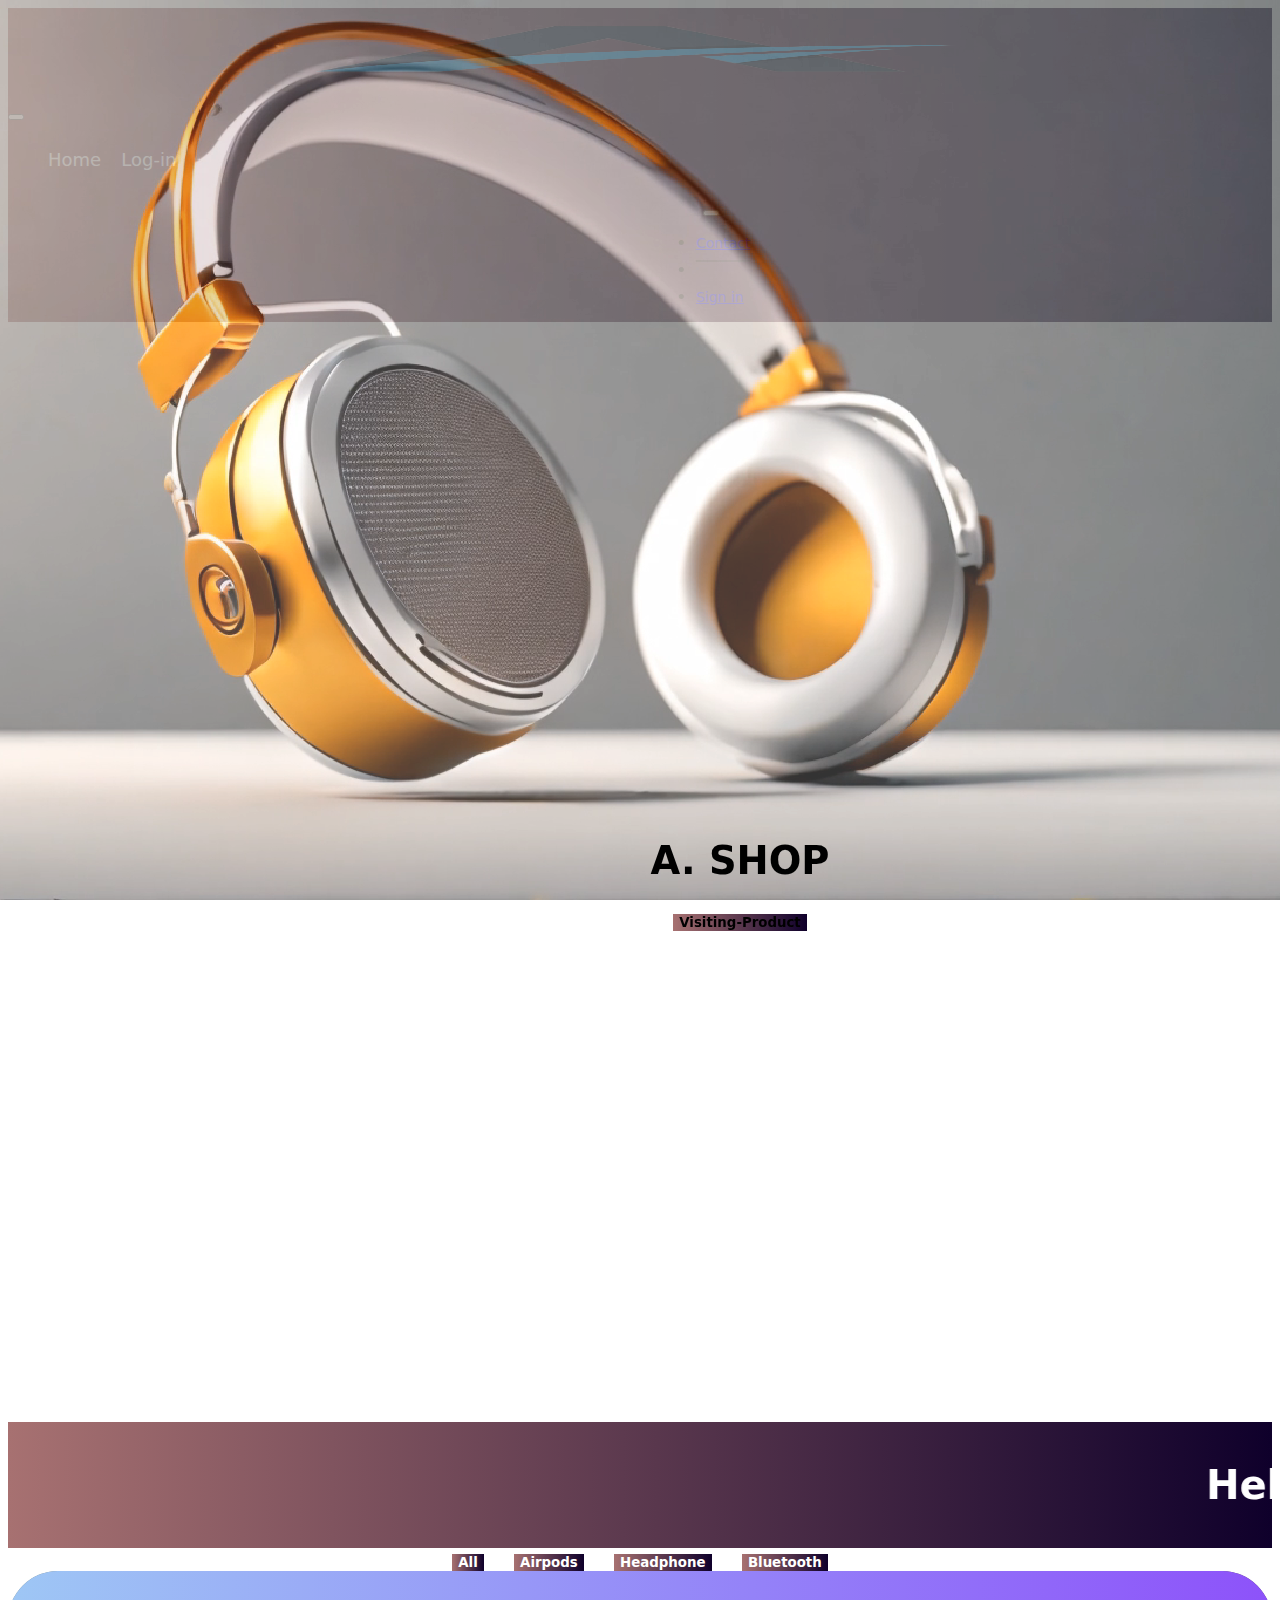
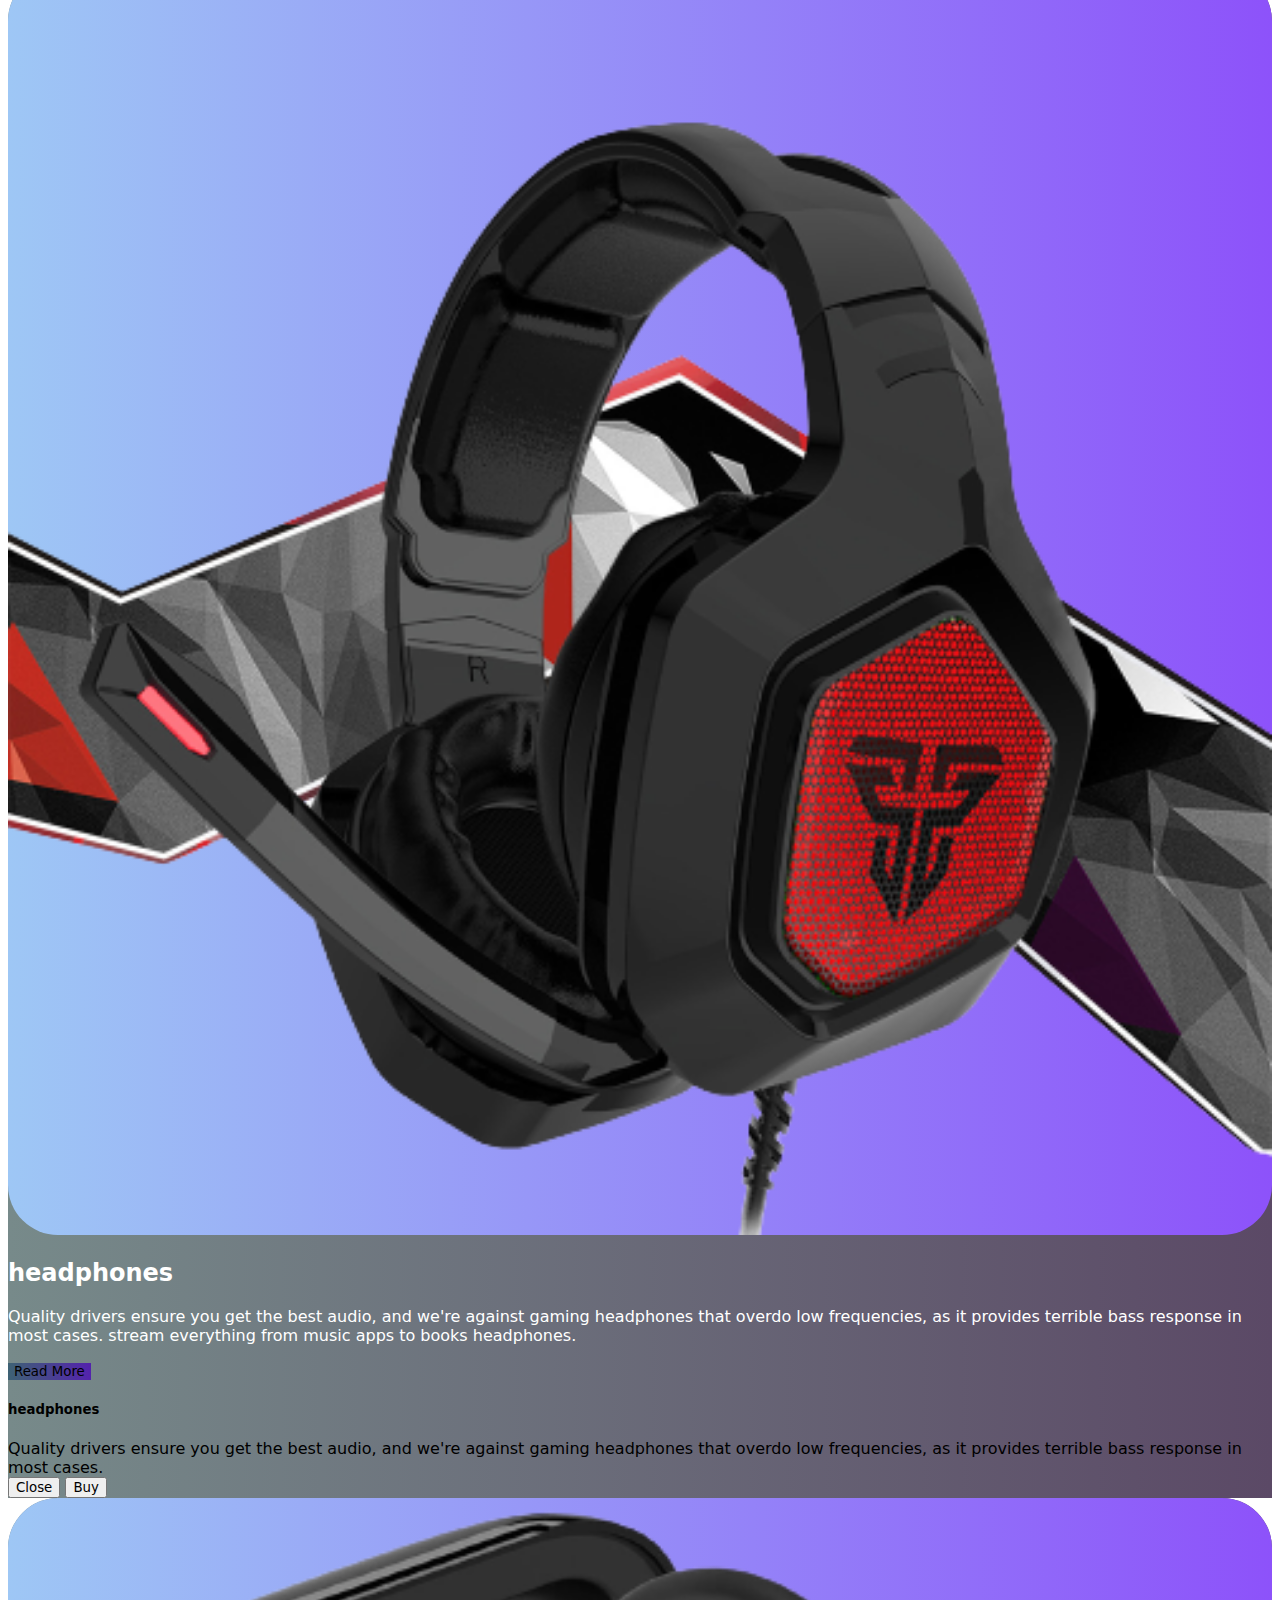
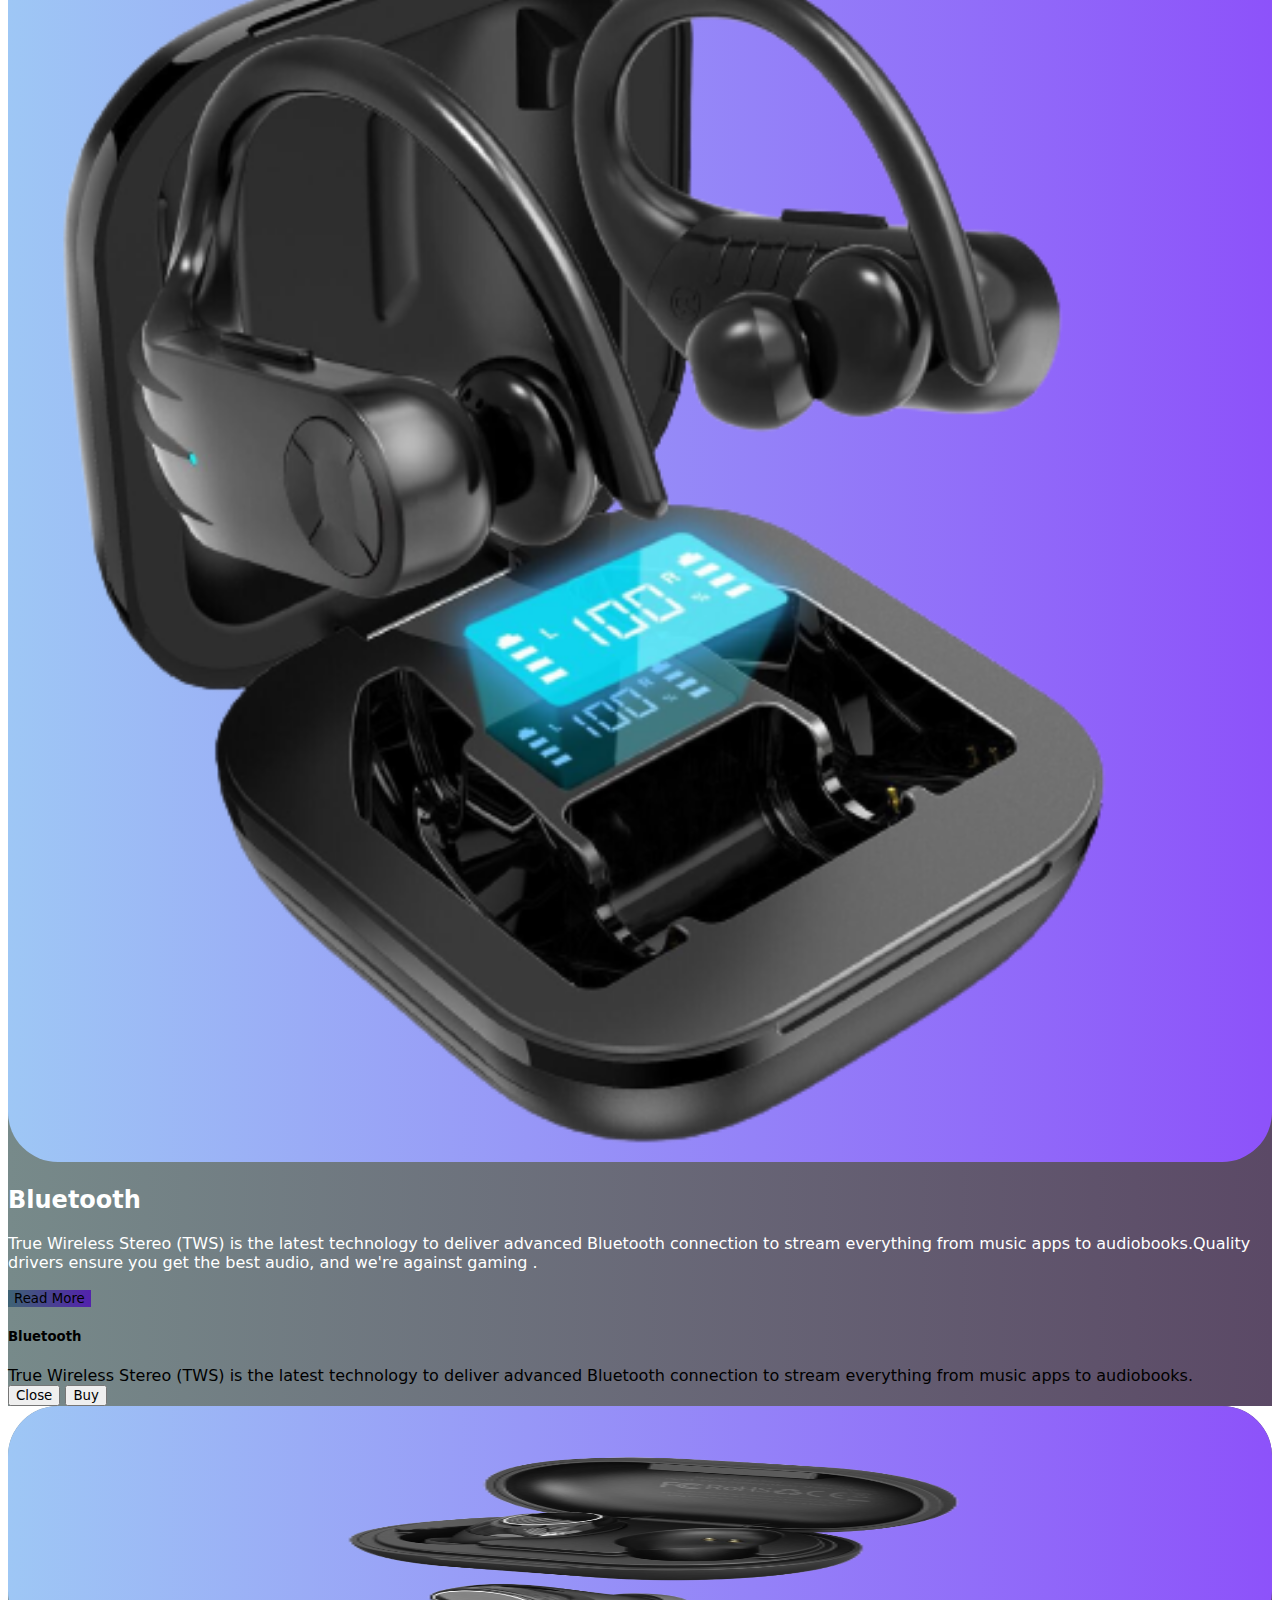
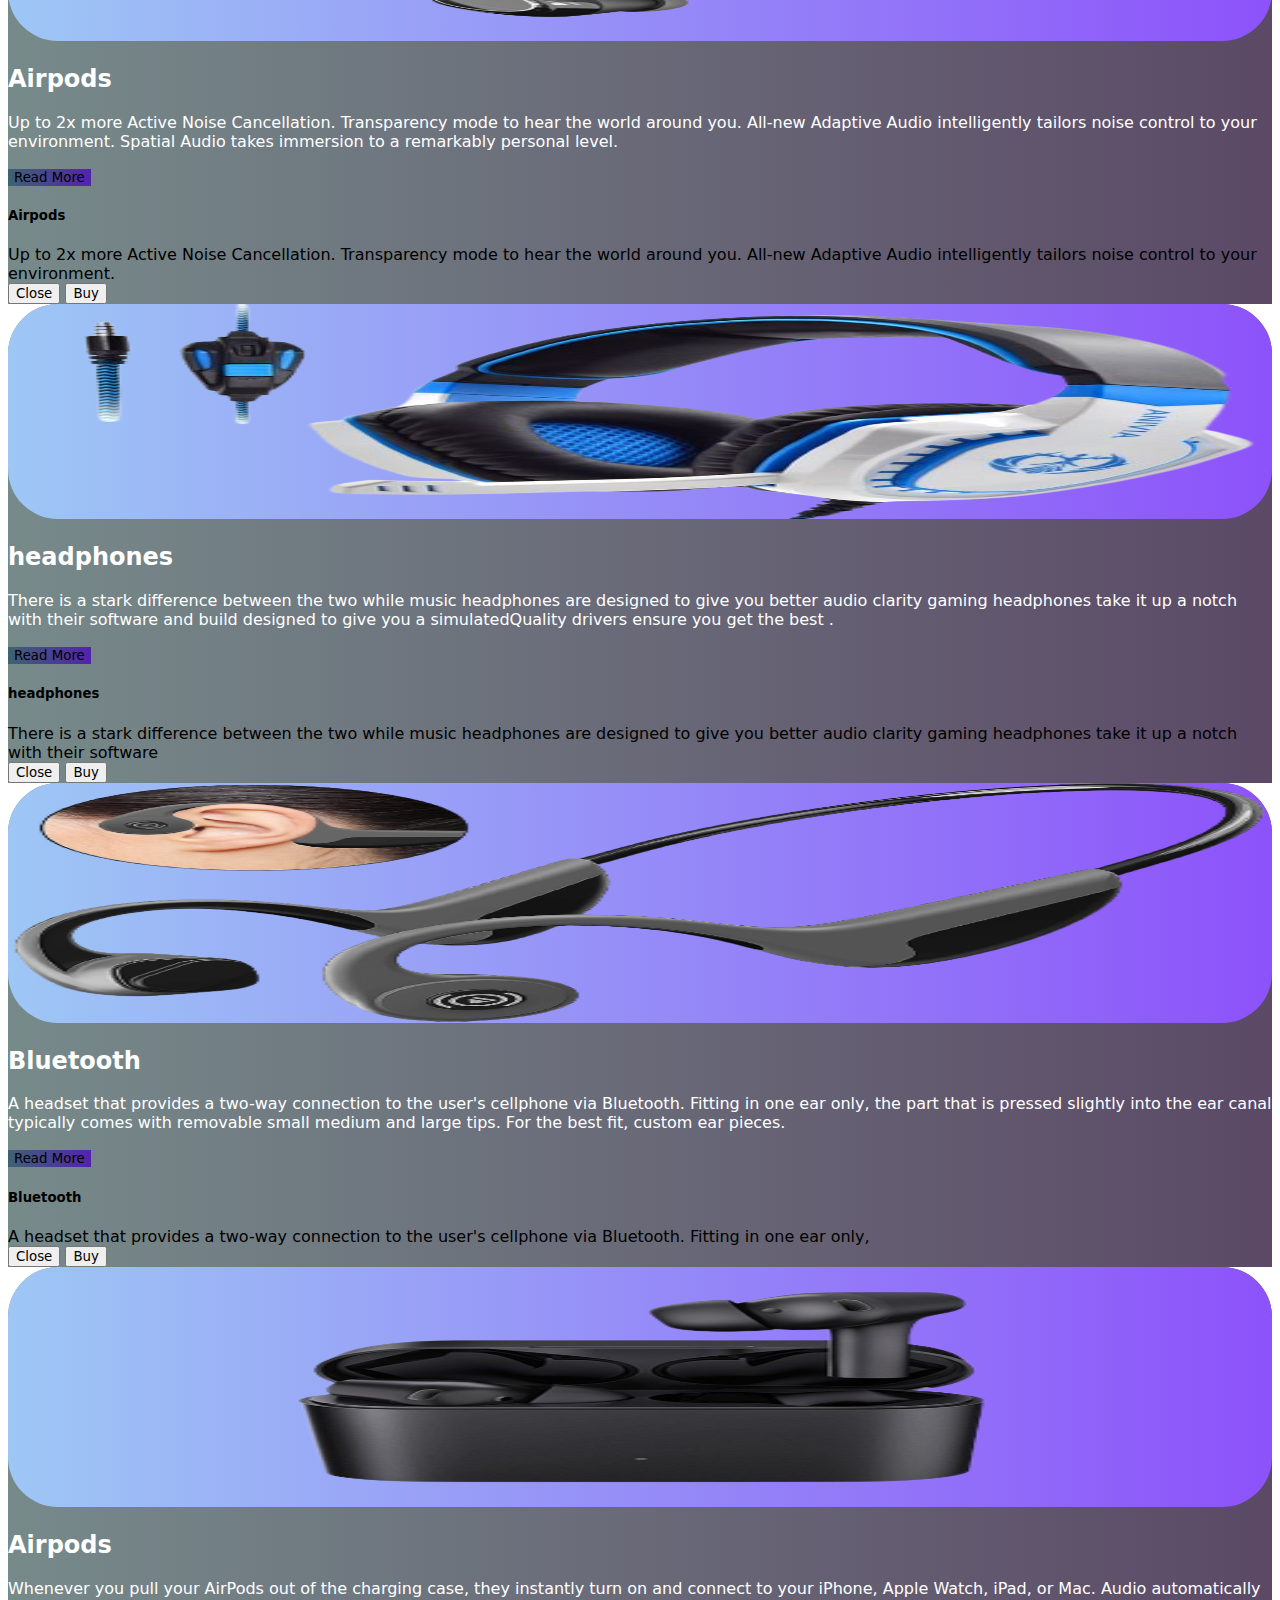
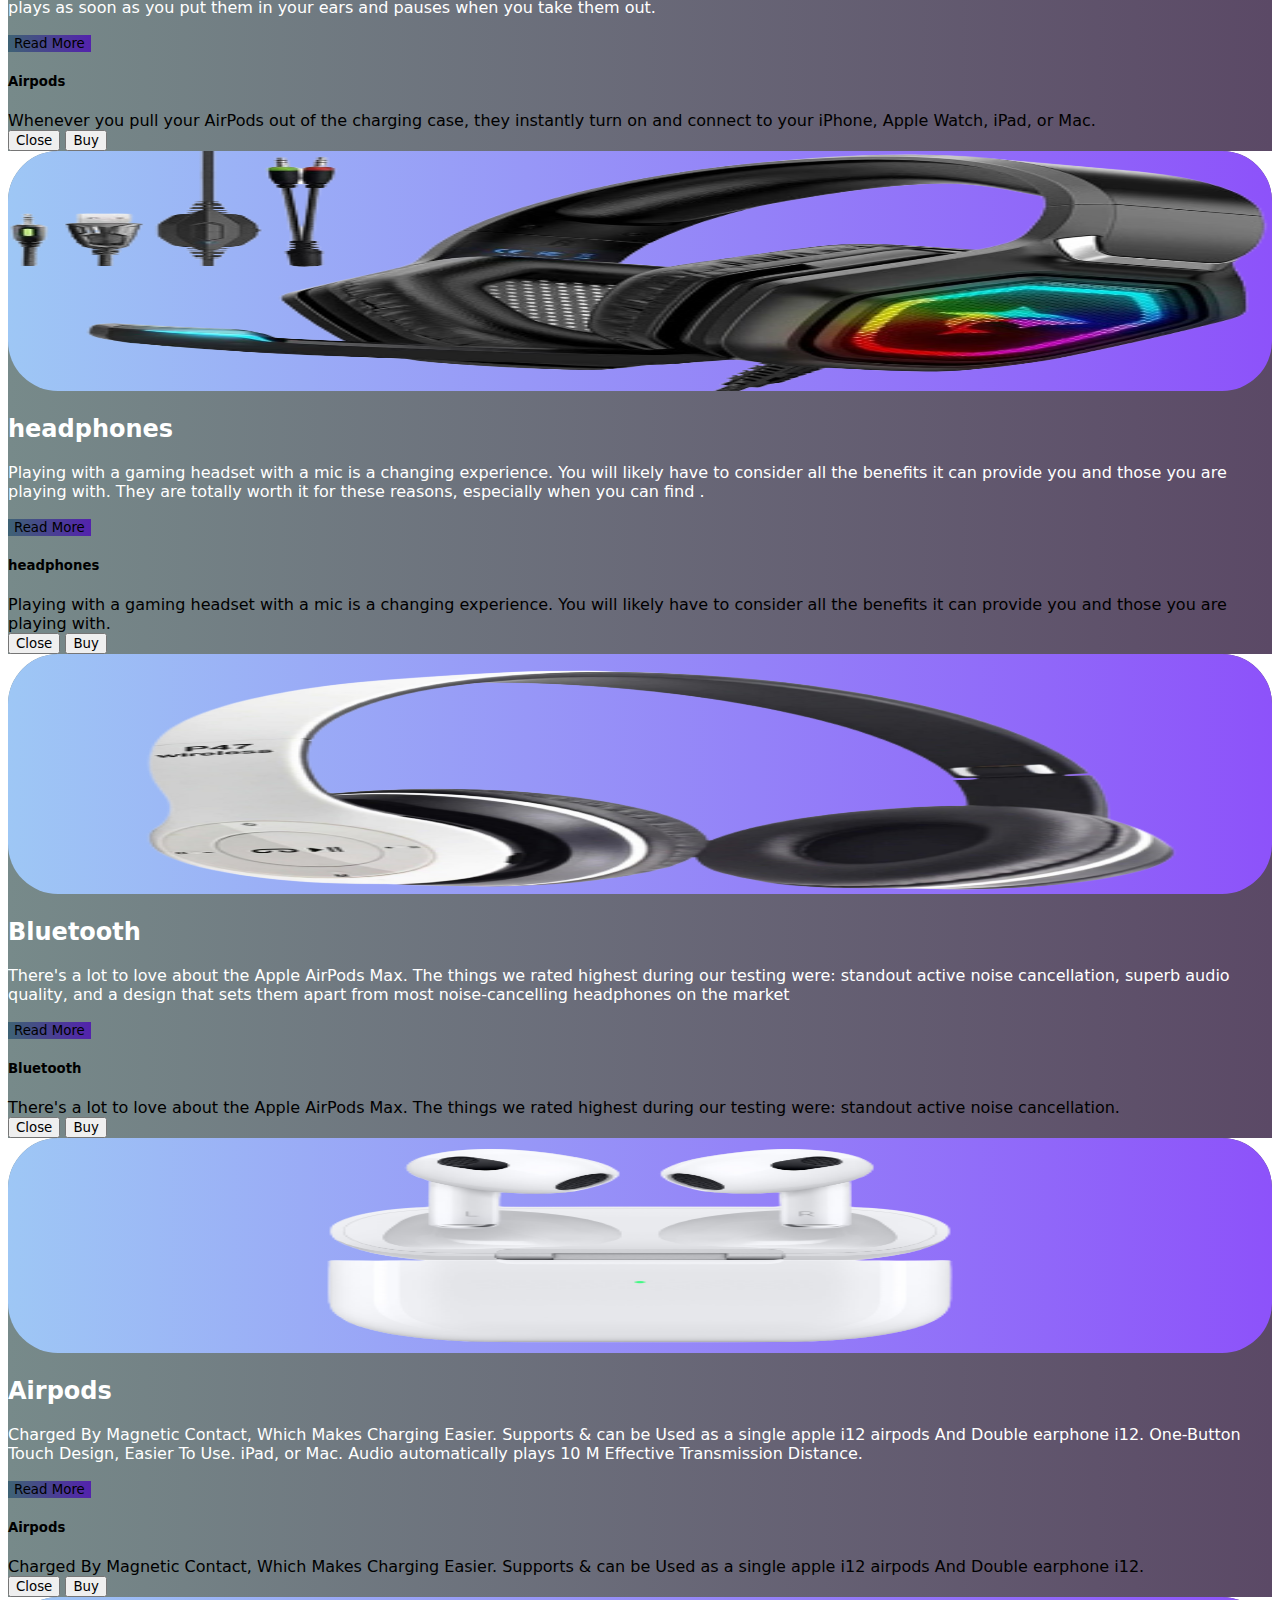
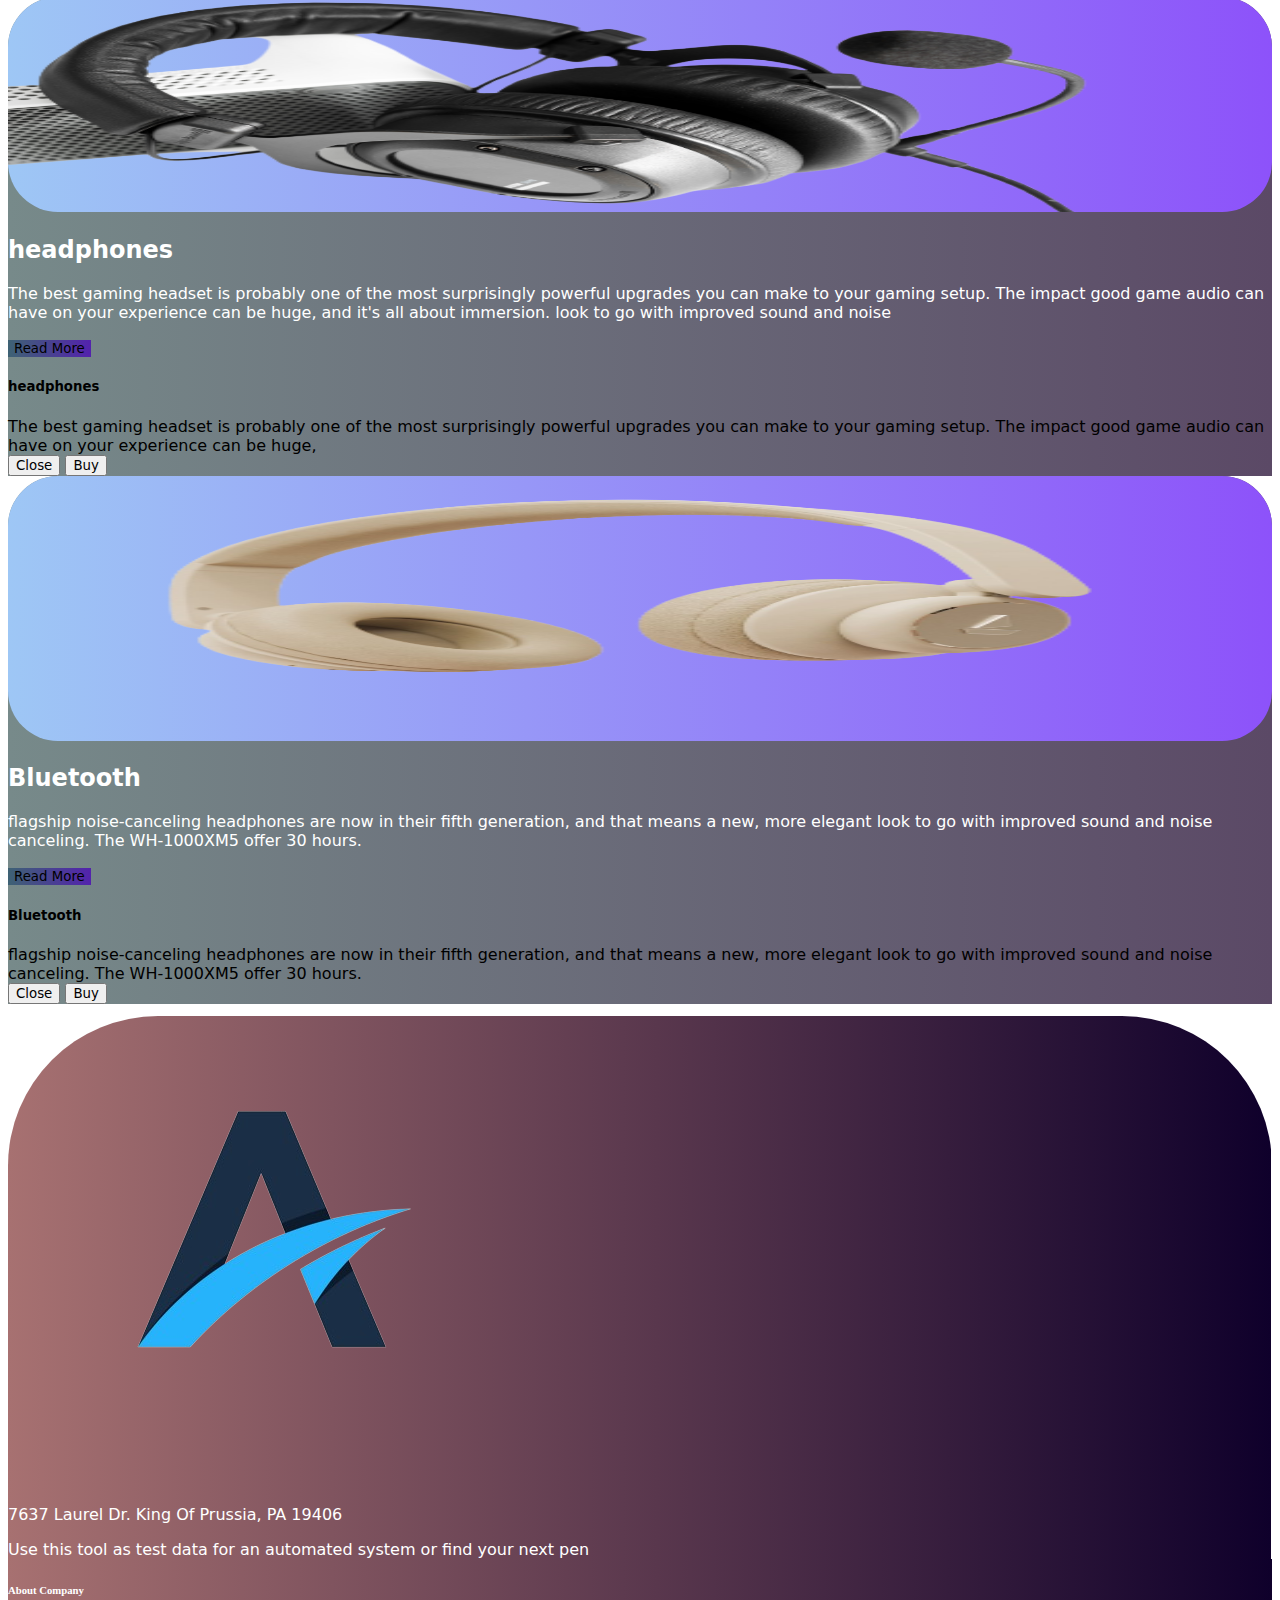
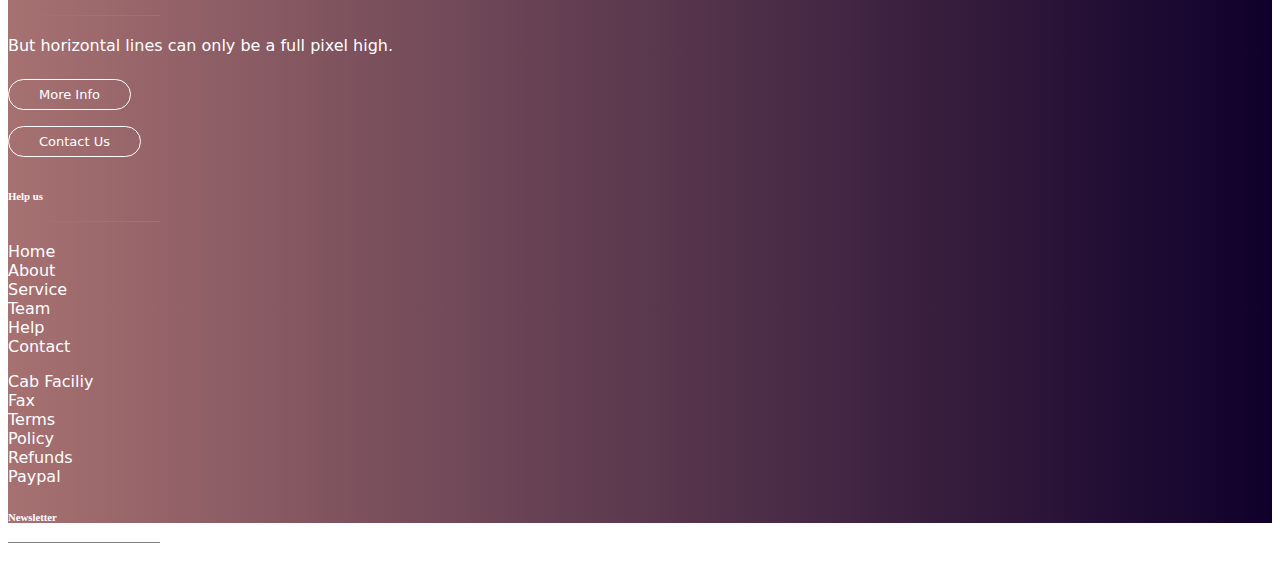
<file: index.html>
<!doctype html>
<html lang="en">

<head>
  <title>Home</title>
  <link rel="shortcut icon" href="img/logo.png" type="image/x-icon">
  <!-- Required meta tags -->
  <link rel="stylesheet" href="css/index.css">
  <meta charset="utf-8">
  <meta name="viewport" content="width=device-width, initial-scale=1, shrink-to-fit=no">
  <!-- Bootstrap CSS v5.2.1 -->
  <link rel="stylesheet" href="https://cdnjs.cloudflare.com/ajax/libs/font-awesome/6.4.2/css/all.min.css"
    integrity="sha512-z3gLpd7yknf1YoNbCzqRKc4qyor8gaKU1qmn+CShxbuBusANI9QpRohGBreCFkKxLhei6S9CQXFEbbKuqLg0DA=="
    crossorigin="anonymous" referrerpolicy="no-referrer" />
  <link href="https://cdn.jsdelivr.net/npm/bootstrap@5.2.1/dist/css/bootstrap.min.css" rel="stylesheet"
    integrity="sha384-iYQeCzEYFbKjA/T2uDLTpkwGzCiq6soy8tYaI1GyVh/UjpbCx/TYkiZhlZB6+fzT" crossorigin="anonymous">
  <script src="https://code.jquery.com/jquery-3.7.1.js" integrity="sha256-eKhayi8LEQwp4NKxN+CfCh+3qOVUtJn3QNZ0TciWLP4="
    crossorigin="anonymous"></script>
</head>

<body>

  <!-- navbar start -->
  <nav id="oan" class="navbar navbar-expand-lg p-3 fixed-top">
    <div class="container-fluid">
      <a href="">
        <img class="navbar-brand" src="img/logo.png" alt="LOGO" width="100%" height="90px">
      </a>
      <button class="navbar-toggler " id="mone" type="button" data-bs-toggle="collapse"
        data-bs-target="#collapsibleNavbar">
        <span class="navbar-toggler-icon "></span>
      </button>
      <div class="collapse navbar-collapse" id="collapsibleNavbar">
        <ul class="navbar-nav" id="can">
          <li class="nav-item ps-3">
            <a id="hh" target="_blank" class="nav-link " href="#">Home </a>
          </li>

        
          <li class="nav-item ps-3">
            <a id="hh" target="_blank" class="nav-link" href="log.html">Log-in</a>
          </li>
        </ul>

        <div class="div1">
          <div class="dropdown nav-item">
            <button id="btn1" type="button" class="btn dropdown-toggle border-0" data-bs-toggle="dropdown">
              <i id="icon" class="fa-regular fa-user fa-xl "></i>
            </button>
            <ul class="dropdown-menu dropdown-menu-center">
              <li><a class="dropdown-item" href="contact-form-04/index.html">Contact</a></li>
              <li>
                <hr class="dropdown-divider">
              </li>
              <li><a class="dropdown-item" href="sig.html">Sign in</a></li>
            </ul>
          </div>
        </div>
      </div>
    </div>
  </nav>
  <!-- navbar close -->
 
    <section class="showcase">
      <video autoplay loop muted src="video/Gen-2 971738868, headphones animation, M 5.mp4"></video>

      <div class="overlay"></div>
      <div class="text">
        <h1 id="h1">A. SHOP</h1>

        <center>
          <button id="btn2" class="btn btn-info" type="button"><a href="index.html" class="nav-link">Visiting-Product</a></button>
        </center>
      </div>
    </section>
  


  <center>
    <marquee id="mar">
      <p><b>Hello Sir  Maine  Products are in Availables,This Product Are Have very Good Quality,Visit The Website we will Enjoy.
           </b></p>
    </marquee>
    <div id="allbtn">
      <button id="btn3" class="btn btn-info" type="button">All</button>
      <button id="btn4" class="btn btn-info" type="button">Airpods</button>
      <button id="btn5" class="btn btn-info" type="button">Headphone</button>
      <button id="btn6" class="btn btn-info" type="button">Bluetooth</button>
    </div>
  </center>


  <div class="container">
    <div class="row">

     

      <!-- MODAL NO 2 Start -->
      <div id="Headphone"  class="col-lg-3 col-md-6 col-sm-12 mt-5">
        <div  id="colors" class="card">
          <img src="img/head1.png" id="img2" onmouseover="change3()" onmouseout="change4()" alt="img" width="100%">
          <div class="container">
            <h2>headphones</h2>
            <p>Quality drivers ensure you get the best audio, and we're against gaming headphones that overdo low
              frequencies, as it provides terrible bass response in most cases. stream
              everything from music apps to books headphones. 
            </p>
          </div>
          <div class="container">
            <!-- Button trigger modal -->
            <button type="button"id="btn7" class="btn btn-primary mb-3" data-bs-toggle="modal" data-bs-target="#Moda2">
              Read More
            </button>

            <!-- Modal -->
            <div class="modal fade" id="Moda2" tabindex="-1" aria-labelledby="ModalLabe2" aria-hidden="true">
              <div class="modal-dialog">
                <div class="modal-content">
                  <div class="modal-header">
                    <h5 class="modal-title" id="ModalLabe2">headphones</h5>

                  </div>
                  <div class="modal-body">
                    Quality drivers ensure you get the best audio, and we're against gaming headphones that overdo low
              frequencies, as it provides terrible bass response in most cases.
                  </div>
                  <div class="modal-footer">
                    <button type="button" class="btn btn-secondary" data-bs-dismiss="modal">Close</button>
                    <a href="#"><button type="button" class="btn btn-primary">Buy</button></a>
                  </div>
                </div>
              </div>
            </div>
          </div>
        </div>
      </div>
      <!-- MODAL NO 2 End -->

      <!-- MODAL NO 3 Start -->
      <div id="Bluetooth1" class="col-lg-3 col-md-6 col-sm-12 mt-5">
        <div  id="colors" class="card">
          <img src="img/bluetooth1.png" id="img3" onmouseover="change5()" onmouseout="change6()"  alt="img" width="100%">

          <div class="container">
            <h2 >Bluetooth</h2>
            <p>True Wireless Stereo (TWS) is the latest technology to deliver advanced Bluetooth connection to stream
              everything from music apps to audiobooks.Quality drivers ensure you get the best audio, and we're against
              gaming .
            </p>
          </div>
          <div class="container">
            <!-- Button trigger modal -->
            <button type="button" id="btn7" class="btn btn-primary mb-3" data-bs-toggle="modal" data-bs-target="#Moda3">
              Read More
            </button>

            <!-- Modal -->
            <div class="modal fade" id="Moda3" tabindex="-1" aria-labelledby="ModalLabe3" aria-hidden="true">
              <div class="modal-dialog">
                <div class="modal-content">
                  <div class="modal-header">
                    <h5 class="modal-title" id="ModalLabe3">Bluetooth</h5>
                  </div>
                  <div class="modal-body">
                    True Wireless Stereo (TWS) is the latest technology to deliver advanced Bluetooth connection to stream
              everything from music apps to audiobooks.
                  </div>
                  <div class="modal-footer">
                    <button type="button" class="btn btn-secondary" data-bs-dismiss="modal">Close</button>
                    <a href="shop.html"><button type="button" class="btn btn-primary"> Buy</button></a>
                  </div>
                </div>
              </div>
            </div>
          </div>
        </div>
      </div>
      <!-- MODAL NO 3 End -->

      <!-- MODAL NO 4 Start -->
      <div id="Airpods2" class="col-lg-3 col-md-6 col-sm-12 mt-5">
        <div  id="colors" class="card">
          <img src="img/airi1-removebg-preview.png" id="img4" onmouseover="change7()" onmouseout="change8()" alt="img" width="100%" >
          <div class="container">
            <h2>Airpods</h2>
            <p>Up to 2x more Active Noise Cancellation. Transparency mode to hear the world around you. All-new Adaptive
              Audio intelligently tailors noise control to your environment. Spatial Audio takes immersion to a
              remarkably
              personal level.
            </p>
          </div>

          <div class="container">
            <!-- Button trigger modal -->
            <button type="button" id="btn7" class="btn btn-primary mb-3" data-bs-toggle="modal" data-bs-target="#Moda4">
              Read More
            </button>

            <!-- Modal -->
            <div class="modal fade" id="Moda4" tabindex="-1" aria-labelledby="ModalLabe4" aria-hidden="true">
              <div class="modal-dialog">
                <div class="modal-content">
                  <div class="modal-header">
                    <h5 class="modal-title" id="ModalLabe4">Airpods</h5>
                  </div>
                  <div class="modal-body">
                    Up to 2x more Active Noise Cancellation. Transparency mode to hear the world around you. All-new Adaptive
              Audio intelligently tailors noise control to your environment.
                  </div>
                  <div class="modal-footer">
                    <button type="button" class="btn btn-secondary" data-bs-dismiss="modal">Close</button>
                    <a href="shop.html"><button type="button" class="btn btn-primary"> Buy</button></a>
                  </div>
                </div>
              </div>
            </div>
          </div>
        </div>
      </div>
      <!-- MODAL NO 4 End -->


      <!-- MODAL NO 5 Start -->
      <div id="Headphone2" class="col-lg-3 col-md-6 col-sm-12 mt-5">
        <div  id="colors" class="card">
          <img src="img/headp1.png" id="img5" onmouseover="change9()" onmouseout="change10()" alt="img" width="100%">
          <div class="container">
            <h2>headphones</h2>
            <p>There is a stark difference between the two while music headphones are designed to give you better audio
              clarity gaming headphones take it up a notch with their software and build designed to give you a
              simulatedQuality drivers ensure you get the best .
            </p>
          </div>
          <div class="container">
            <!-- Button trigger modal -->
            <button type="button"id="btn7" class="btn btn-primary mb-3" data-bs-toggle="modal" data-bs-target="#Moda5">
              Read More
            </button>

            <!-- Modal -->
            <div class="modal fade" id="Moda5" tabindex="-1" aria-labelledby="ModalLabe5" aria-hidden="true">
              <div class="modal-dialog">
                <div class="modal-content">
                  <div class="modal-header">
                    <h5 class="modal-title" id="ModalLabe5">headphones</h5>
                  </div>
                  <div class="modal-body">
                    There is a stark difference between the two while music headphones are designed to give you better audio
              clarity gaming headphones take it up a notch with their software
                  </div>
                  <div class="modal-footer">
                    <button type="button" class="btn btn-secondary" data-bs-dismiss="modal">Close</button>
                    <a href="shop.html"><button type="button" class="btn btn-primary"> Buy</button></a>
                  </div>
                </div>
              </div>
            </div>
          </div>
        </div>
      </div>
      <!-- MODAL NO 5 End -->

      <!-- MODAL NO 6 Start -->
      <div id="Bluetooth2" class="col-lg-3 col-md-6 col-sm-12 mt-5">
        <div  id="colors" class="card">
          <img src="img/bluetootha2.png"  id="img6" onmouseover="change11()" onmouseout="change12()" alt="img" width="100%" height="300px">
          <div class="container">
            <h2>Bluetooth</h2>
            <p>A headset that provides a two-way connection to the user's cellphone via Bluetooth. Fitting in one ear
              only, the part that is pressed slightly into the ear canal typically comes with removable small
              medium and large tips. For the best fit, custom ear pieces.
          </div>

          <div class="container">
            <!-- Button trigger modal -->
            <button type="button"id="btn7" class="btn btn-primary mb-3" data-bs-toggle="modal" data-bs-target="#Moda6">
              Read More
            </button>

            <!-- Modal -->
            <div class="modal fade" id="Moda6" tabindex="-1" aria-labelledby="ModalLabe6" aria-hidden="true">
              <div class="modal-dialog">
                <div class="modal-content">
                  <div class="modal-header">
                    <h5 class="modal-title" id="ModalLabe6">Bluetooth</h5>
                  </div>
                  <div class="modal-body">
                    A headset that provides a two-way connection to the user's cellphone via Bluetooth. Fitting in one ear
              only,
                  </div>
                  <div class="modal-footer">
                    <button type="button" class="btn btn-secondary" data-bs-dismiss="modal">Close</button>
                    <a href="shop.html"><button type="button" class="btn btn-primary"> Buy</button></a>
                  </div>
                </div>
              </div>
            </div>
          </div>
        </div>
      </div>
      <!-- MODAL NO 6 End -->

      <!-- MODAL NO 7 Start -->
      <div id="Airpods3" class="col-lg-3 col-md-6 col-sm-12 mt-5">
        <div   id="colors"class="card">
          <img src="img/airpo1.png" id="img7" onmouseover="change13()" onmouseout="change14()" alt="img" width="100%">
          <div class="container">
            <h2>Airpods</h2>
            <p> Whenever you pull your AirPods out of the charging case, they instantly turn on and connect to your
              iPhone, Apple Watch, iPad, or Mac. Audio automatically plays as soon as you put them in your ears and
              pauses
              when you take them out.
            </p>
          </div>
          <div class="container">
            <!-- Button trigger modal -->
            <button type="button"id="btn7" class="btn btn-primary mb-3" data-bs-toggle="modal" data-bs-target="#Moda7">
              Read More
            </button>

            <!-- Modal -->
            <div class="modal fade" id="Moda7" tabindex="-1" aria-labelledby="ModalLabe7" aria-hidden="true">
              <div class="modal-dialog">
                <div class="modal-content">
                  <div class="modal-header">
                    <h5 class="modal-title" id="ModalLabe6">Airpods</h5>
                  </div>
                  <div class="modal-body">
                    Whenever you pull your AirPods out of the charging case, they instantly turn on and connect to your
              iPhone, Apple Watch, iPad, or Mac.
                  </div>
                  <div class="modal-footer">
                    <button type="button" class="btn btn-secondary" data-bs-dismiss="modal">Close</button>
                    <a href="shop.html"><button type="button" class="btn btn-primary"> Buy</button></a>
                  </div>
                </div>
              </div>
            </div>
          </div>
        </div>
      </div>
      <!-- MODAL NO 7 End -->

      <!-- MODAL NO 8 Start -->
      <div id="Headphone3" class="col-lg-3 col-md-6 col-sm-12 mt-5">
        <div   id="colors"class="card">
          <img src="img/headq1.png" id="img8" onmouseover="change15()" onmouseout="change16()"  alt="img" width="100%" height="300px">
          <div class="container">
            <h2>headphones</h2>
            <p>Playing with a gaming headset with a mic is a changing experience. You will likely have to consider all
              the benefits it can provide you and those you are playing with. They are totally worth it for these
              reasons, especially when you can find .
            </p>
          </div>
          <div class="container">
            <!-- Button trigger modal -->
            <button type="button"id="btn7" class="btn btn-primary mb-3" data-bs-toggle="modal" data-bs-target="#Moda8">
              Read More
            </button>

            <!-- Modal -->
            <div class="modal fade" id="Moda8" tabindex="-1" aria-labelledby="ModalLabe8" aria-hidden="true">
              <div class="modal-dialog">
                <div class="modal-content">
                  <div class="modal-header">
                    <h5 class="modal-title" id="ModalLabe8">headphones</h5>
                  </div>
                  <div class="modal-body">
                    Playing with a gaming headset with a mic is a changing experience. You will likely have to consider all
              the benefits it can provide you and those you are playing with.
                  </div>
                  <div class="modal-footer">
                    <button type="button" class="btn btn-secondary" data-bs-dismiss="modal">Close</button>
                    <a href="shop.html"><button type="button" class="btn btn-primary"> Buy</button></a>
                  </div>
                </div>
              </div>
            </div>
          </div>
        </div>
      </div>
      <!-- MODAL NO 8 End -->


      <!-- MODAL NO 9 Start -->
      <div id="Bluetooth3" class="col-lg-3 col-md-6 col-sm-12 mt-5">
        <div  id="colors" class="card">
          <img src="img/bluetooths1.png" id="img9" onmouseover="change17()" onmouseout="change18()"  alt="img" width="100%">
          <div class="container">
            <h2>Bluetooth</h2>
            <p>There's a lot to love about the Apple AirPods Max. The things we rated highest during our testing were:
              standout active noise cancellation, superb audio quality, and a design that sets them apart from most
              noise-cancelling headphones on the market
            </p>
          </div>
          <div class="container">
            <!-- Button trigger modal -->
            <button type="button"id="btn7" class="btn btn-primary mb-3" data-bs-toggle="modal" data-bs-target="#Moda9">
              Read More
            </button>

            <!-- Modal -->
            <div class="modal fade" id="Moda9" tabindex="-1" aria-labelledby="ModalLabe9" aria-hidden="true">
              <div class="modal-dialog">
                <div class="modal-content">
                  <div class="modal-header">
                    <h5 class="modal-title" id="ModalLabe9">Bluetooth</h5>
                  </div>
                  <div class="modal-body">
                    There's a lot to love about the Apple AirPods Max. The things we rated highest during our testing were:
              standout active noise cancellation.
                  </div>
                  <div class="modal-footer">
                    <button type="button" class="btn btn-secondary" data-bs-dismiss="modal">Close</button>
                    <a href="shop.html"><button type="button" class="btn btn-primary"> Buy</button></a>
                  </div>
                </div>
              </div>
            </div>
          </div>
        </div>
      </div>
      <!-- MODAL NO 9 End -->

      <!-- MODAL NO 10 Start -->
      <div id="Airpods4" class="col-lg-3 col-md-6 col-sm-12 mt-5">
        <div  id="colors" class="card">
          <img src="img/airq2.png" id="img10" onmouseover="change19()" onmouseout="change20()"  alt="img" width="100%" height="300px">
          <div class="container">
            <h2>Airpods</h2>
            <p> Charged By Magnetic Contact, Which Makes Charging Easier. Supports & can be Used as a single apple i12
              airpods And Double earphone i12. One-Button Touch Design, Easier To Use. iPad, or Mac. Audio automatically plays 10 M Effective Transmission
              Distance.
            </p>
          </div>
          <div class="container">
            <!-- Button trigger modal -->
            <button type="button"id="btn7" class="btn btn-primary mb-3" data-bs-toggle="modal" data-bs-target="#Moda10">
              Read More
            </button>

            <!-- Modal -->
            <div class="modal fade" id="Moda10" tabindex="-1" aria-labelledby="ModalLabe10" aria-hidden="true">
              <div class="modal-dialog">
                <div class="modal-content">
                  <div class="modal-header">
                    <h5 class="modal-title" id="ModalLabe6">Airpods</h5>
                  </div>
                  <div class="modal-body">
                    Charged By Magnetic Contact, Which Makes Charging Easier. Supports & can be Used as a single apple i12
              airpods And Double earphone i12.
                  </div>
                  <div class="modal-footer">
                    <button type="button" class="btn btn-secondary" data-bs-dismiss="modal">Close</button>
                    <a href="shop.html"><button type="button" class="btn btn-primary"> Buy</button></a>
                  </div>
                </div>
              </div>
            </div>
          </div>
        </div>
      </div>
      <!-- MODAL NO 10 End -->

      <!-- MODAL NO 11 Start -->
      <div id="Headphone4" class="col-lg-3 col-md-6 col-sm-12 mt-5">
        <div  id="colors" class="card">
          <img src="img/heads1.png" id="img11" onmouseover="change21()" onmouseout="change22()"  alt="img" width="100%" height="300px">
          <div class="container">
            <h2>headphones</h2>
            <p>The best gaming headset is probably one of the most surprisingly powerful upgrades you can make to your
              gaming setup. The impact good game audio can have on your experience can be huge, and it's all about
              immersion.  look to go with improved sound and noise 
            </p>
          </div>
          <div class="container">
            <!-- Button trigger modal -->
            <button type="button"id="btn7" class="btn btn-primary mb-3" data-bs-toggle="modal" data-bs-target="#Moda11">
              Read More
            </button>

            <!-- Modal -->
            <div class="modal fade" id="Moda11" tabindex="-1" aria-labelledby="ModalLabe11" aria-hidden="true">
              <div class="modal-dialog">
                <div class="modal-content">
                  <div class="modal-header">
                    <h5 class="modal-title" id="ModalLabe11">headphones</h5>
                  </div>
                  <div class="modal-body">
                    The best gaming headset is probably one of the most surprisingly powerful upgrades you can make to your
              gaming setup. The impact good game audio can have on your experience can be huge, 
                  </div>
                  <div class="modal-footer">
                    <button type="button" class="btn btn-secondary" data-bs-dismiss="modal">Close</button>
                    <a href="shop.html"><button type="button" class="btn btn-primary"> Buy</button></a>
                  </div>
                </div>
              </div>
            </div>
          </div>
        </div>
      </div>
      <!-- MODAL NO 11 End -->


      <!-- MODAL NO 12 Start -->
      <div id="Bluetooth4" class="col-lg-3 col-md-6 col-sm-12 mt-5">
        <div  id="colors" class="card">
          <img src="img/bluetootht2.png" id="img12" onmouseover="change23()" onmouseout="change24()"  alt="img" width="100%" height="330px">
          <div class="container">
            <h2>Bluetooth</h2>
            <p>flagship noise-canceling headphones are now in their fifth generation, and that means a new, more elegant
              look to go with improved sound and noise canceling. The WH-1000XM5  offer 30 hours. 
            </p>
          </div>
          <div class="container">
            <!-- Button trigger modal -->
            <button type="button"id="btn7" class="btn btn-primary mb-3" data-bs-toggle="modal" data-bs-target="#Moda12">
              Read More
            </button>

            <!-- Modal -->
            <div class="modal fade" id="Moda12" tabindex="-1" aria-labelledby="ModalLabe12" aria-hidden="true">
              <div class="modal-dialog">
                <div class="modal-content">
                  <div class="modal-header">
                    <h5 class="modal-title" id="ModalLabe12">Bluetooth</h5>
                  </div>
                  <div class="modal-body">
                    flagship noise-canceling headphones are now in their fifth generation, and that means a new, more elegant
              look to go with improved sound and noise canceling. The WH-1000XM5  offer 30 hours.
                  </div>
                  <div class="modal-footer">
                    <button type="button" class="btn btn-secondary" data-bs-dismiss="modal">Close</button>
                    <a href="shop.html"><button type="button" class="btn btn-primary"> Buy</button></a>
                  </div>
                </div>
              </div>
            </div>
          </div>
        </div>
      </div>
      <!-- MODAL NO 12 End -->
    </div>
  </div>


  <div id="div4">
    <footer class="container-fluid bg-grey py-5">
      <div class="container">
        <div class="row">
          <div class="col-md-6">
            <div class="row">
              <div class="col-md-6 ">
                <div class="logo-part">
                  <img src="img/logo.png" class="w-50 logo-footer">
                  <p>7637 Laurel Dr. King Of Prussia, PA 19406</p>
                  <p>Use this tool as test data for an automated system or find your next pen</p>
                </div>
              </div>
              <div class="col-md-6 px-4">
                <h6> About Company</h6>
                <p>But horizontal lines can only be a full pixel high.</p>
                <a href="#" class="btn-footer"> More Info </a><br>
                <a href="contact-form-04/" class="btn-footer"> Contact Us</a>
              </div>
            </div>
          </div>
          <div class="col-md-6">
            <div class="row">
              <div class="col-md-6 px-4">
                <h6> Help us</h6>
                <div class="row ">
                  <div class="col-md-6">
                    <ul>
                      <li> <a href="#"> Home</a> </li>
                      <li> <a href="#"> About</a> </li>
                      <li> <a href="#"> Service</a> </li>
                      <li> <a href="#"> Team</a> </li>
                      <li> <a href="#"> Help</a> </li>
                      <li> <a href="#"> Contact</a> </li>
                    </ul>
                  </div>
                  <div class="col-md-6 px-4">
                    <ul>
                      <li> <a href="#"> Cab Faciliy</a> </li>
                      <li> <a href="#"> Fax</a> </li>
                      <li> <a href="#"> Terms</a> </li>
                      <li> <a href="#"> Policy</a> </li>
                      <li> <a href="#"> Refunds</a> </li>
                      <li> <a href="#"> Paypal</a> </li>
                    </ul>
                  </div>
                </div>
              </div>
              <div class="col-md-6 ">
                <h6> Newsletter</h6>
                <div class="social">
                  <a href="#"><i class="fa-brands fa-facebook fa-2xl"></i></a>
                  <a href="#"><i class="fa-brands fa-instagram fa-2xl"></i></a>
                  <a href="#"><i class="fa-brands fa-linkedin fa-2xl"></i></a>
                  <a href="#"><i class="fa-brands fa-twitter fa-2xl"></i></a>
                </div>


              </div>
            </div>
          </div>
        </div>
      </div>
  </div>





  <script src="js/index.js"></script>
  <script src="https://cdn.jsdelivr.net/npm/@popperjs/core@2.11.6/dist/umd/popper.min.js"
    integrity="sha384-oBqDVmMz9ATKxIep9tiCxS/Z9fNfEXiDAYTujMAeBAsjFuCZSmKbSSUnQlmh/jp3" crossorigin="anonymous">
    </script>


  <script src="https://cdn.jsdelivr.net/npm/bootstrap@5.2.1/dist/js/bootstrap.min.js"
    integrity="sha384-7VPbUDkoPSGFnVtYi0QogXtr74QeVeeIs99Qfg5YCF+TidwNdjvaKZX19NZ/e6oz" crossorigin="anonymous">
  </script>
</body>
</html>
</file>
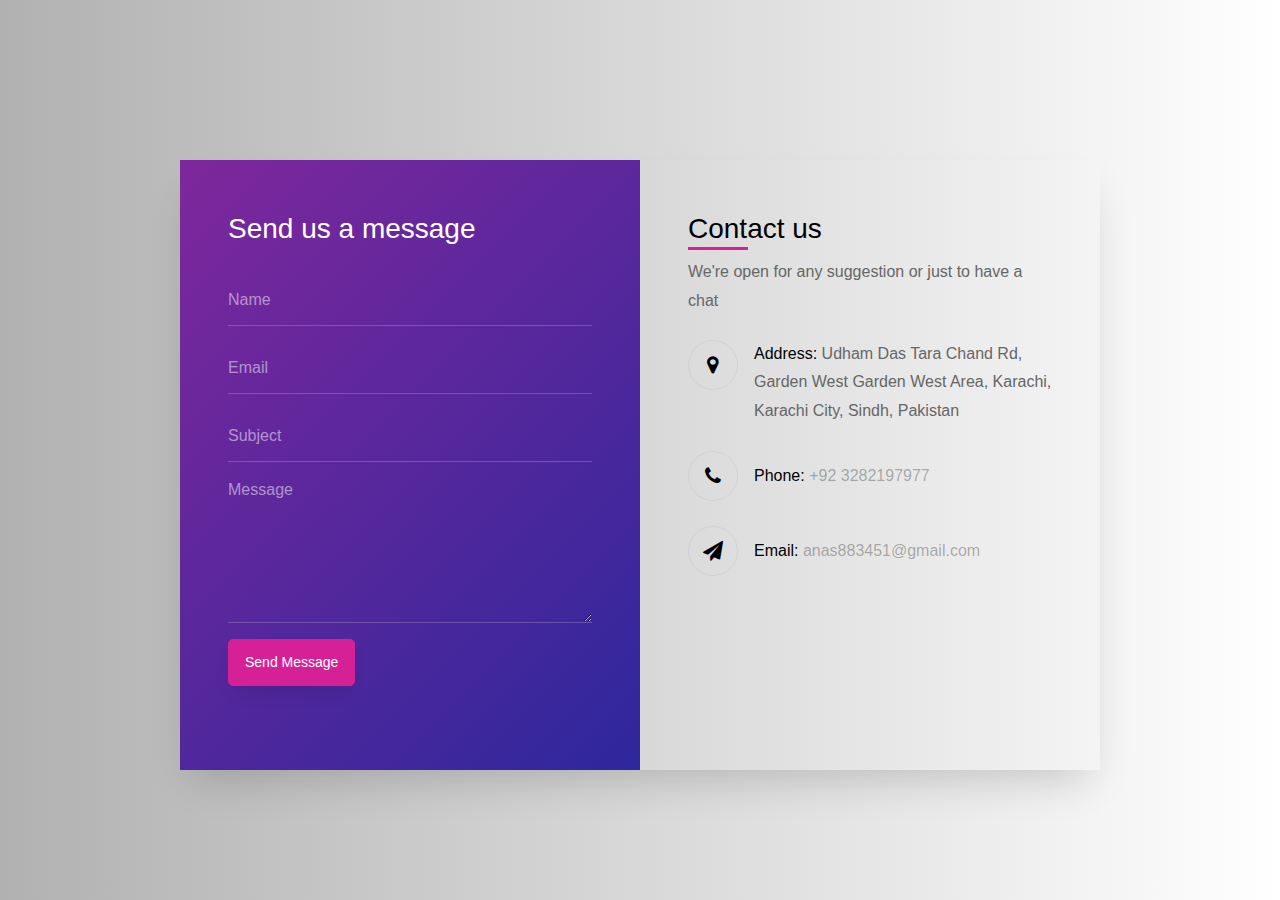
<file: contact-form-04/index.html>
<!doctype html>
<html lang="en">
  <head>
  	<title>Contact Form 04</title>
    <meta charset="utf-8">
    <meta name="viewport" content="width=device-width, initial-scale=1, shrink-to-fit=no">

	<link href='https://fonts.googleapis.com/css?family=Roboto:400,100,300,700' rel='stylesheet' type='text/css'>

	<link rel="stylesheet" href="https://stackpath.bootstrapcdn.com/font-awesome/4.7.0/css/font-awesome.min.css">
	
	<link rel="stylesheet" href="css/style.css">
<style>
	body{
		background: linear-gradient(to right ,rgb(177, 177, 177) ,rgb(255, 255, 255) );
	}
</style>
	</head>
	<body>
	<section class="ftco-section">
		<div class="container">
			<div class="row justify-content-center">
				<div class="col-md-6 text-center mb-5">
					
				</div>
			</div>
			<div class="row justify-content-center">
				<div class="col-md-10">
					<div class="wrapper">
						<div class="row no-gutters">
							<div class="col-md-6">
								<div class="contact-wrap w-100 p-lg-5 p-4">
									<h3 class="mb-4">Send us a message</h3>
									<div id="form-message-warning" class="mb-4"></div> 
				      		<div id="form-message-success" class="mb-4">
				            Your message was sent, thank you!
				      		</div>
									<form method="POST" id="contactForm" name="contactForm" class="contactForm">
										<div class="row">
											<div class="col-md-12">
												<div class="form-group">
													<input type="text" class="form-control" name="name" id="name" placeholder="Name">
												</div>
											</div>
											<div class="col-md-12"> 
												<div class="form-group">
													<input type="email" class="form-control" name="email" id="email" placeholder="Email">
												</div>
											</div>
											<div class="col-md-12">
												<div class="form-group">
													<input type="text" class="form-control" name="subject" id="subject" placeholder="Subject">
												</div>
											</div>
											<div class="col-md-12">
												<div class="form-group">
													<textarea name="message" class="form-control" id="message" cols="30" rows="6" placeholder="Message"></textarea>
												</div>
											</div>
											<div class="col-md-12">
												<div class="form-group">
													<input type="submit"  value="Send Message" class="btn btn-primary">
													<div class="submitting"></div>
												</div>
											</div>
										</div>
									</form>
								</div>
							</div>
							<div class="col-md-6 d-flex align-items-stretch">
								<div class="info-wrap w-100 p-lg-5 p-4 img">
									<h3>Contact us</h3>
									<p class="mb-4">We're open for any suggestion or just to have a chat</p>
				        	<div class="dbox w-100 d-flex align-items-start">
				        		<div class="icon d-flex align-items-center justify-content-center">
				        			<span class="fa fa-map-marker"></span>
				        		</div>
				        		<div class="text pl-3">
					            <p><span>Address:</span> Udham Das Tara Chand Rd, Garden West Garden West Area, Karachi, Karachi City, Sindh, Pakistan</p>
					          </div>
				          </div>
				        	<div class="dbox w-100 d-flex align-items-center">
				        		<div class="icon d-flex align-items-center justify-content-center">
				        			<span class="fa fa-phone"></span>
				        		</div>
				        		<div class="text pl-3">
					            <p><span>Phone:</span> <a href="tel://1234567920">+92 3282197977</a></p>
					          </div>
				          </div>
				        	<div class="dbox w-100 d-flex align-items-center">
				        		<div class="icon d-flex align-items-center justify-content-center">
				        			<span class="fa fa-paper-plane"></span>
				        		</div>
				        		<div class="text pl-3">
					            <p><span>Email:</span> <a href="mailto:info@yoursite.com">anas883451@gmail.com</a></p>
					          </div>
				          </div>
				        	
							</div>
						</div>
					</div>
				</div>
			</div>
		</div>
	</section>

	<script src="js/jquery.min.js"></script>
  <script src="js/popper.js"></script>
  <script src="js/bootstrap.min.js"></script>
  <script src="js/jquery.validate.min.js"></script>
  <script src="js/main.js"></script>

	</body>
</html>

<script>

</script>
</file>
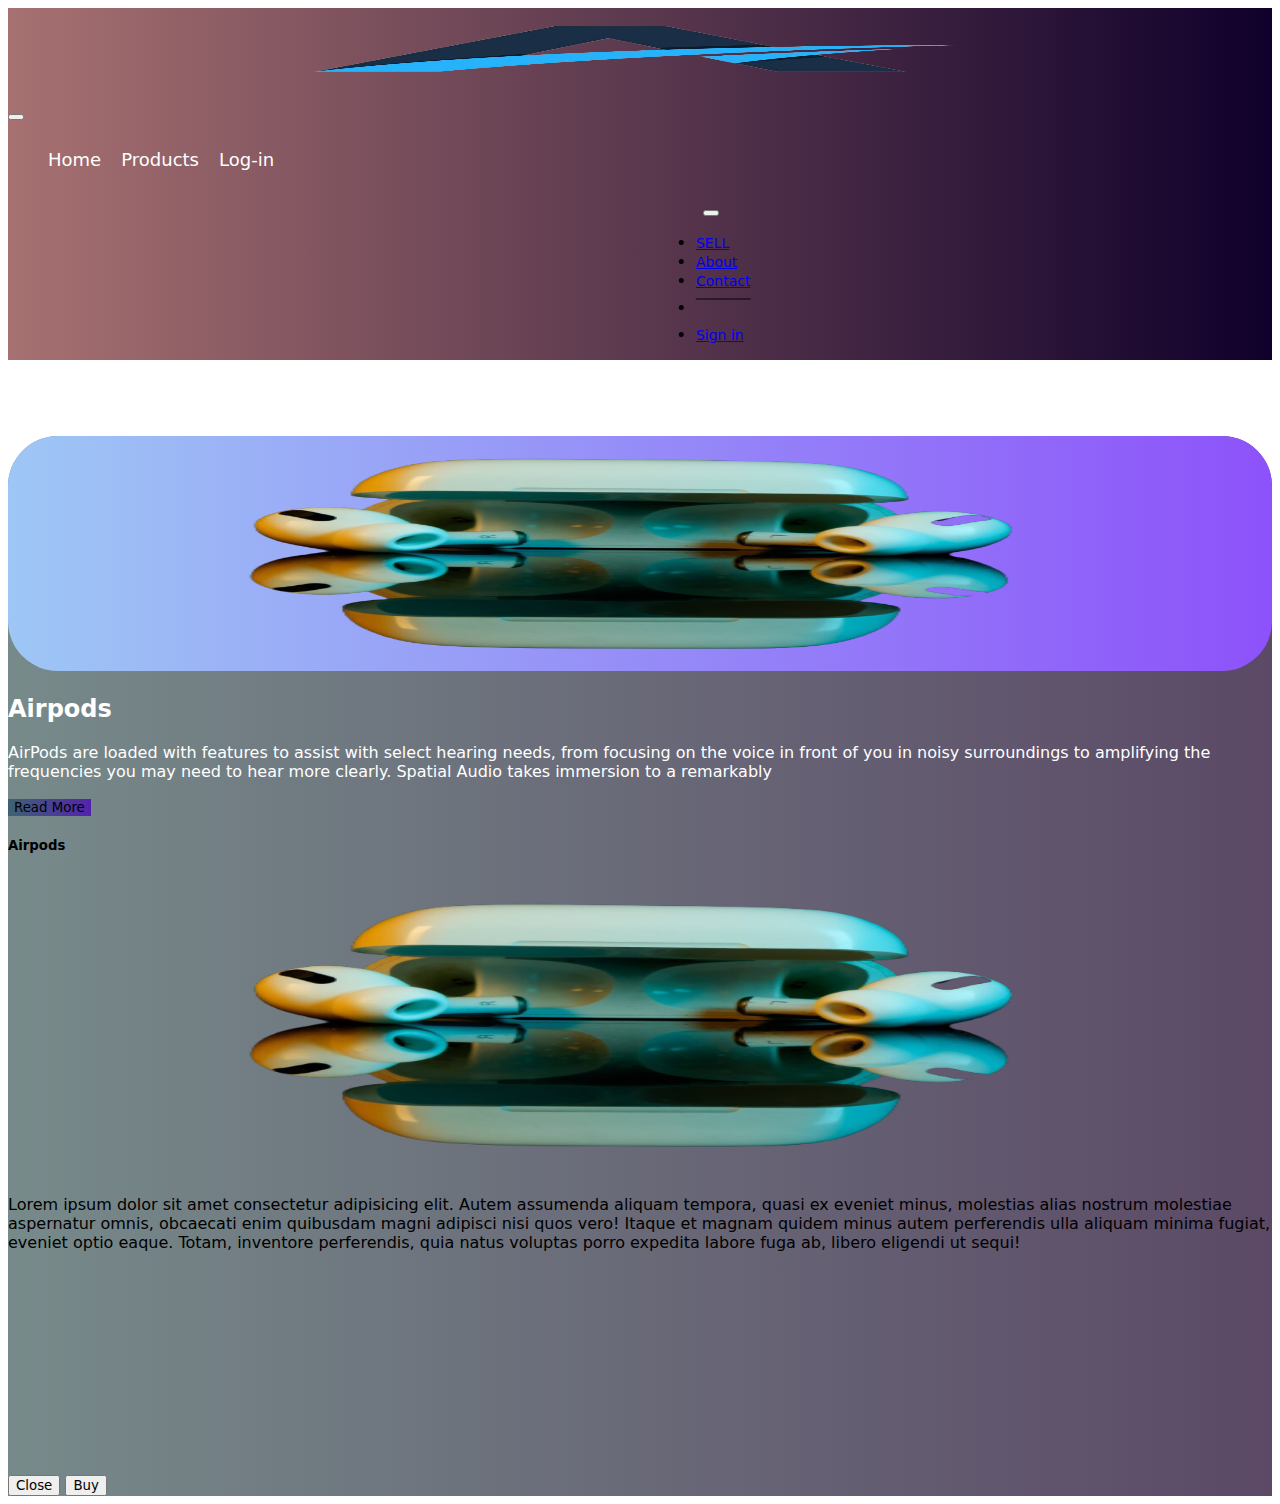
<file: Products.html>
<!doctype html>
<html lang="en">

<head>
  <title>Products</title>
  <link rel="shortcut icon" href="img/logo.png" type="image/x-icon">
  <!-- Required meta tags -->
  <link rel="stylesheet" href="css/index.css">
  <meta charset="utf-8">
  <meta name="viewport" content="width=device-width, initial-scale=1, shrink-to-fit=no">
  <!-- Bootstrap CSS v5.2.1 -->
  <link rel="stylesheet" href="https://cdnjs.cloudflare.com/ajax/libs/font-awesome/6.4.2/css/all.min.css"
    integrity="sha512-z3gLpd7yknf1YoNbCzqRKc4qyor8gaKU1qmn+CShxbuBusANI9QpRohGBreCFkKxLhei6S9CQXFEbbKuqLg0DA=="
    crossorigin="anonymous" referrerpolicy="no-referrer" />
  <link href="https://cdn.jsdelivr.net/npm/bootstrap@5.2.1/dist/css/bootstrap.min.css" rel="stylesheet"
    integrity="sha384-iYQeCzEYFbKjA/T2uDLTpkwGzCiq6soy8tYaI1GyVh/UjpbCx/TYkiZhlZB6+fzT" crossorigin="anonymous">
  <script src="https://code.jquery.com/jquery-3.7.1.js" integrity="sha256-eKhayi8LEQwp4NKxN+CfCh+3qOVUtJn3QNZ0TciWLP4="
    crossorigin="anonymous"></script>
</head>

<body>

  <!-- navbar start -->
  <nav id="oan" class="navbar navbar-expand-lg p-3 fixed-top">
    <div class="container-fluid">
      <a href="">
        <img class="navbar-brand" src="img/logo.png" alt="LOGO" width="100%" height="90px">
      </a>
      <button class="navbar-toggler " id="mone" type="button" data-bs-toggle="collapse"
        data-bs-target="#collapsibleNavbar">
        <span class="navbar-toggler-icon "></span>
      </button>
      <div class="collapse navbar-collapse" id="collapsibleNavbar">
        <ul class="navbar-nav" id="can">
          <li class="nav-item ps-3">
            <a id="hh" target="_blank" class="nav-link " href="#">Home </a>
          </li>

          <li class="nav-item ps-3">
            <a id="hh" target="_blank" class="nav-link" href="#">Products</a>
          </li>
          <li class="nav-item ps-3">
            <a id="hh" target="_blank" class="nav-link" href="log.html">Log-in</a>
          </li>
        </ul>

        <div class="div1">
          <div class="dropdown nav-item">
            <button id="btn1" type="button" class="btn dropdown-toggle border-0" data-bs-toggle="dropdown">
              <i id="icon" class="fa-regular fa-user fa-xl "></i>
            </button>
            <ul class="dropdown-menu dropdown-menu-center">
              <li><a class="dropdown-item " href="#">SELL</a></li>
              <li><a class="dropdown-item" href="#">About</a></li>
              <li><a class="dropdown-item" href="#">Contact</a></li>
              <li>
                <hr class="dropdown-divider">
              </li>
              <li><a class="dropdown-item" href="sig.html">Sign in</a></li>
            </ul>
          </div>
        </div>
      </div>
    </div>
  </nav>
<!-- navbar close -->
<br><br><br><br> 

<div class="container">
<div class="row">
      <!-- MODAL NO 1 Start -->
      <div id="Airpods1"    class="col-lg-4 col-md-6 col-sm-12 mt-5">
        <div id="colors" class="card">
          <img src="img/air1-removebg-preview.png" id="img1" onmouseover="change1()" onmouseout="change2()" alt="img" width="100%" height="300px">
          <div class="container">
            <h2 id="a1">Airpods</h2>
            AirPods are loaded with features to assist with select hearing needs, from focusing on the voice in front of
            you in noisy surroundings to amplifying the frequencies you may need to hear more clearly. Spatial Audio
            takes immersion to a
            remarkably
            </p>
          </div>
          <div  class="container">
            <!-- Button trigger modal -->
            <button type="button" id="btn7" class="btn btn-primary mb-3" data-bs-toggle="modal" data-bs-target="#Modal">
              Read More
            </button>

            <!-- Modal -->
            <div  class="modal fade" id="Modal" tabindex="-1" aria-labelledby="ModalLabel" aria-hidden="true">
              <div class="modal-dialog">
                <div class="modal-content">
                  <div   class="modal-header">
                    <h5 class="modal-title" id="ModalLabel">Airpods</h5>
                  </div>
                  <div id="modal121" class="modal-body">
                    <img src="img/air1-removebg-preview.png" alt="" width="100%" height="300px">

                    <p>Lorem ipsum dolor sit amet consectetur adipisicing elit. Autem assumenda aliquam tempora, quasi ex eveniet minus, molestias alias nostrum molestiae aspernatur omnis, obcaecati enim quibusdam magni adipisci nisi quos vero!
                    Itaque et magnam quidem minus autem perferendis ulla aliquam minima fugiat, eveniet optio eaque. Totam, inventore perferendis, quia natus voluptas porro expedita labore fuga ab, libero eligendi ut sequi!</p>
                  </div>
                  <div class="modal-footer">
                    <button type="button"  class="btn btn-secondary" data-bs-dismiss="modal">Close</button>
                    <a href="#"><button type="button" class="btn btn-primary">Buy</button></a>
                  </div>
                </div>
              </div>
            </div>
          </div>
        </div>
      </div>
      <!-- MODAL NO 1 END -->
</div>
</div>




































<script src="js/index.js"></script>
<script src="https://cdn.jsdelivr.net/npm/@popperjs/core@2.11.6/dist/umd/popper.min.js"
  integrity="sha384-oBqDVmMz9ATKxIep9tiCxS/Z9fNfEXiDAYTujMAeBAsjFuCZSmKbSSUnQlmh/jp3" crossorigin="anonymous">
  </script>


<script src="https://cdn.jsdelivr.net/npm/bootstrap@5.2.1/dist/js/bootstrap.min.js"
  integrity="sha384-7VPbUDkoPSGFnVtYi0QogXtr74QeVeeIs99Qfg5YCF+TidwNdjvaKZX19NZ/e6oz" crossorigin="anonymous">
</script>
</body>
</html>
</file>
<file: css/index.css>
*{
  font-family: system-ui, -apple-system, BlinkMacSystemFont, 'Segoe UI', Roboto, Oxygen, Ubuntu, Cantarell, 'Open Sans', 'Helvetica Neue', sans-serif;
}

/* Navbar styles and hover styles starts*/
.navbar {
    background: linear-gradient(to right ,rgb(167, 113, 113) ,rgb(15, 0, 43) );
   }
   
   .navbar {
     position: relative;
     transition: border-bottom-color 0.3s ease-in-out;
   }
   
   .navbar:before {
     content: "";
     position: absolute;
     bottom: 0;
     left: 0;
     width: 100%;
     height: 2px;
     background-color:rgb(0, 0, 0);
     transform: scaleX(0);
     transition: transform 0.3s ease-in-out;
   }
   
   .navbar:hover {
     border-bottom-color:rgb(0, 0, 0);
   }
   
   .navbar:hover:before {
     transform: scaleX(1);
   }
 
   #hh{
     color:rgb(255, 255, 255);
     font-size: 18px;
   }
   
    
   
     
     /* Navbar styles and hover styles end*/

   /* * Navbar list (Home, About, Vision, Contact) styles and hover starts*/ */
   .navbar-nav {
     list-style: none;
     padding: 0;
     
   }
   
   .nav-item {
     display: inline-block;
     margin-right: 15px;
     position: relative;
     padding-top: 12px;
   }
   
   .nav-link {
     position: relative;
     display: inline-block;
     text-decoration: none;
     color: rgb(0, 0, 0);
     transition: transform 0.3s ease-in-out;
   }
   
   .nav-link:before {
     content: '';
     position: absolute;
     bottom: 0;
     left: 0;
     width: 0;
     height: 2px;
     background-color:rgb(0, 0, 0);
     transition: width 0.5s ease-in-out;
   }
   
   .nav-link:hover {
     transform: scale(1.1);
     font-weight: bold;
   }
   
   .nav-link:hover:before {
     width: 100%;
     animation: underline 0.6s linear;
   }
   

   /* * User profile or dropdown styles and hover styles starts */ */
   .fa-regular {
     color: rgb(0, 0, 0);
     font-size: 20px;
     padding: 5px;
     background-color: rgb(5, 5, 5);
   }
   
    .dropdown-menu.dropdown-menu-center {
     left: 40% !important;
     right: auto !important;
     transform: translateX(-50%) !important;
     
   }
   
   .dropdown .btn:hover {
     transform: scale(1.1);
   }
   
   .dropdown-item {
     font-size: 14px;
     transition: all 0.3s ease;
   }
   
   .dropdown-item:hover {
     transform: scale(1.1);
   }
   
   .dropdown-divider {
     border: none;
     height: 2px;
     background-color: #030303;
     margin: 0.5rem 0;
     opacity: 0.5;
   }


  #icon{
    color: #ffffff;
    
  }
 

 
   /* User profile or dropdown styles and hover styles starts */
   
   
   
   /* Media query styles for 576 px size user window starts */
   @media (max-width: 576px) {
     .nav-item {
       padding-left: 10%;
     }
   
     .dropdown {
       padding-left: 8%;
     }
   
     .dropdown-menu.dropdown-menu-center {
       left: 30% !important;
       right: 0 !important;
       transform: translateX(0) !important;
     }
   }
   
   @media (max-width:1920px) {
    .div1 {
      margin-left: 69%;
    }
  }

  @media (max-width:1745px) {
    .div1 {
      margin-left: 68.5%;
    }
  }
      
  @media (max-width:1730px) {
    .div1 {
      margin-left: 68%;
    }
  }
     
  @media (max-width:1701px) {
    .div1 {
      margin-left: 67.5%;
    }
  }

  @media (max-width:1678px) {
    .div1 {
      margin-left: 67%;
    }
  }

  @media (max-width:1654px) {
    .div1 {
      margin-left: 66.5%;
    }
  }

  @media (max-width:1630px) {
    .div1 {
      margin-left: 66%;
    }
  }

  @media (max-width:1611px) {
    .div1 {
      margin-left: 65.5%;
    }
  }

     
   
  @media (max-width:1587px) {
    .div1 {
      margin-left: 65%;
    }
  }

  @media (max-width:1569px) {
    .div1 {
      margin-left: 64.5%;
    }
  }

  @media (max-width:1547px) {
    .div1 {
      margin-left: 64%;
    }
  }

  @media (max-width:1529px) {
    .div1 {
      margin-left: 63.5%;
    }
  }

  @media (max-width:1507px) {
    .div1 {
      margin-left: 63%;
    }
  }

  @media (max-width:1490px) {
    .div1 {
      margin-left: 62.5%;
    }
  }

  @media (max-width:1471px) {
    .div1 {
      margin-left: 62%;
    }
  }

  @media (max-width:1451px) {
    .div1 {
      margin-left: 61.5%;
    }
  }

  @media (max-width:1433px) {
    .div1 {
      margin-left: 61%;
    }
  }

  @media (max-width:1417px) {
    .div1 {
      margin-left: 60%;
    }
  }

  @media (max-width:1388px) {
    .div1 {
      margin-left: 59%;
    }
  }

  @media (max-width:1335px) {
    .div1 {
      margin-left: 57%;
    }
  }

  @media (max-width:1303px) {
    .div1 {
      margin-left: 55%;
    }
  }

  @media (max-width:1251px) {
    .div1 {
      margin-left: 53%;
    }
  }

  @media (max-width:1202px) {
    .div1 {
      margin-left: 51%;
    }
  }

  @media (max-width:1159px) {
    .div1 {
      margin-left: 49%;
    }
  }

  @media (max-width:1119px) {
    .div1 {
      margin-left: 47%;
    }
  }

  @media (max-width:1079px) {
    .div1 {
      margin-left: 45%;
    }
  }

  @media (max-width:1045px) {
    .div1 {
      margin-left: 43%;
    }
  }

  @media (max-width:1014px) {
    .div1 {
      margin-left: 41%;
    }
  }

  @media (max-width:987px) {
    .div1 {
      margin-left: 1%;
    }
  }
  /* * Navbar list (Home, About, Vision, Contact) styles and hover end*/ 
  @media (max-width:1024px) {
    #btn2 {
      width: 15%;
    }
  }

  @media (max-width:548px) {
    #btn2 {
      width: 20%;
    }
  }
   
  @media (max-width:530px) {
    #btn2 {
      width: 50%;
    }
  }
   

     
  @media (max-width:515px) {
    #btn2 {
      width: 100%;
    }
  }
   
  @media (max-width:1399px) {
    #img1  {
      height: 235px;
    }
  }

  @media (max-width:1399px) {
    #img4  {
      height: 235px;
    }
  }

  @media (max-width:1399px) {
    #img5  {
      height: 215px;
    }
  }

  @media (max-width:1399px) {
    #img6  {
      height: 240px;
    }
  }

  @media (max-width:1399px) {
    #img7  {
      height: 240px;
    }
  }

  @media (max-width:1399px) {
    #img8  {
      height: 240px;
    }
  }

  @media (max-width:1399px) {
    #img9  {
      height: 240px;
    }
  }

  @media (max-width:1399px) {
    #img10  {
      height: 215px;
    }
  }

  @media (max-width:1399px) {
    #img11  {
      height: 215px;
    }
  }
  @media (max-width:1399px) {
    #img12  {
      height: 265px;
    }
  }

  @media (max-width:1199px) {
    #img1  {
      height: 215px;
    }
  }

  @media (max-width:1199px) {
    #img3  {
      height: 235px;
    }
  }

  @media (max-width:1199px) {
    #img4  {
      height: 210px;
    }
  }

  @media (max-width:1199px) {
    #img5 {
      height: 190px;
    }
  }

  @media (max-width:1199px) {
    #img6 {
      height: 190px;
    }
  }

  @media (max-width:1199px) {
    #img7 {
      height: 210px;
    }
  }

  @media (max-width:1199px) {
    #img8 {
      height: 210px;
    }
  }

  @media (max-width:1199px) {
    #img11 {
      height: 185px;
    }
  }

  @media (max-width:1199px) {
    #img12 {
      height: 260px;
    }
  }

  @media (max-width:1199px) {
    #img10 {
      height: 185px;
    }
  }

  @media (max-width:1199px) {
    #img9 {
      height: 210px;
    }
  }

  @media (max-width:991px) {
    #img1{
      height: 290px;
    }
  }

  @media (max-width:991px) {
    #img2{
      height: 290px;
    }
  }
  @media (max-width:991px) {
    #img3{
      height: 290px;
    }
  }

  @media (max-width:991px) {
    #img4{
      height: 290px;
    }
  }
  @media (max-width:991px) {
    #img5{
      height: 270px;
    }
  }

  @media (max-width:991px) {
    #img6{
      height: 270px;
    }
  }

  @media (max-width:991px) {
    #img7{
      height: 270px;
    }
  }

  @media (max-width:991px) {
    #img8{
      height: 270px;
    }
  }
  @media (max-width:991px) {
    #img9 {
      height: 270px;
    }
  }
  @media (max-width:991px) {
    #img10 {
      height: 245px;
    }
  }

  @media (max-width:991px) {
    #img12 {
      height: 295px;
    }
  }

  @media (max-width:991px) {
    #img11 {
      height: 245px;
    }
  }

  @media (max-width:765px) {
    #img1 {
      height: 350px;
    }
  }

  @media (max-width:765px) {
    #img2 {
      height: 400px;
    }
  }


  @media (max-width:765px) {
    #img3 {
      height: 400px;
    }
  }

  @media (max-width:765px) {
    #img4 {
      height: 400px;
    }
  }

  @media (max-width:765px) {
    #img5 {
      height: 400px;
    }
  }

  @media (max-width:765px) {
    #img6 {
      height: 400px;
    }
  }


  @media (max-width:765px) {
    #img7 {
      height: 400px;
    }
  }


  @media (max-width:765px) {
    #img8 {
      height: 400px;
    }
  }


  @media (max-width:765px) {
    #img9 {
      height: 400px;
    }
  }

 
  @media (max-width:765px) {
    #img10 {
      height: 400px;
    }
  }
 
  @media (max-width:765px) {
    #img11 {
      height: 400px;
    }
  }


  @media (max-width:765px) {
    #img12 {
      height: 400px;
    }
  }

  
  @media (max-width:576px) {
    .form-icon {
    width: -50%;
    }
  }

/* ba
/* background img start */
.showcase{
  right: 0;
  width: 100%;
  min-height: 100vh;
  padding: 100px;
  display: flex;
  justify-content: center;
  align-items: center;
  color: #000000;
  z-index: 2;
  font-weight: bold;
  font-size: larger;
  
  
}

.showcase video{
  position: absolute;
  top: 0;
  width: 100%;
  height: 100%;
  object-fit:cover;
  opacity: 0.8;
  right: 0;
}

   .text{
    position: relative;
    z-index: 20;
    text-align: center;
   }
   

    
   #btn2{
    
    font-weight: bold;
    background: linear-gradient(to right ,rgb(167, 113, 113) ,rgb(15, 0, 43) );
    color: #ffffff;
    border: solid 0px;
   }

   /* background img end */

   /* gallery css start */


   #btn6{
    margin-left: 2%;
  
    font-weight: bold;
    background: linear-gradient(to right ,rgb(167, 113, 113) ,rgb(15, 0, 43) );
    border: solid 0px;
    color: #ffffff;
  }

#btn5{
  margin-left: 2%;
  ;
  font-weight: bold;
  background: linear-gradient(to right ,rgb(167, 113, 113) ,rgb(15, 0, 43) );
  border: solid 0px;
  color: #ffffff;
}
#btn4{
  margin-left: 2%;

  font-weight: bold;
  background: linear-gradient(to right ,rgb(167, 113, 113) ,rgb(15, 0, 43) );
  border: solid 0px;
  color: #ffffff;
}
#btn3{
 
  font-weight: bold;
  background: linear-gradient(to right ,rgb(167, 113, 113) ,rgb(15, 0, 43) );
  border: solid 0px;
  color: #ffffff;
}

#mar{
  background: linear-gradient(to right ,rgb(167, 113, 113) ,rgb(15, 0, 43) );
  color: #ffffff;
  font-size: 250%;
  z-index: 50;
  position: relative;

}

#allbtn{
  position: relative;
  z-index: 50;
}




#img1{
  background: linear-gradient(to right ,rgb(158, 199, 245) ,rgb(141, 82, 250) );
   border-radius:50px ;
}

#img2{
  background: linear-gradient(to right ,rgb(158, 199, 245) ,rgb(141, 82, 250) );
   border-radius:50px ;
}

#img3{
  background: linear-gradient(to right ,rgb(158, 199, 245) ,rgb(141, 82, 250) );
   border-radius:50px ;
}

#img4{
  background: linear-gradient(to right ,rgb(158, 199, 245) ,rgb(141, 82, 250) );
   border-radius:50px ;
}

#img5{
  background: linear-gradient(to right ,rgb(158, 199, 245) ,rgb(141, 82, 250) );
   border-radius:50px ;
}

#img6{
  background: linear-gradient(to right ,rgb(158, 199, 245) ,rgb(141, 82, 250) );
   border-radius:50px ;
}

#img7{
  background: linear-gradient(to right ,rgb(158, 199, 245) ,rgb(141, 82, 250) );
   border-radius:50px ;
}


#img8{
  background: linear-gradient(to right ,rgb(158, 199, 245) ,rgb(141, 82, 250) );
   border-radius:50px ;
}


#img9{
  background: linear-gradient(to right ,rgb(158, 199, 245) ,rgb(141, 82, 250) );
   border-radius:50px ;
}


#img10{
  background: linear-gradient(to right ,rgb(158, 199, 245) ,rgb(141, 82, 250) );
   border-radius:50px ;
}


#img11{
  background: linear-gradient(to right ,rgb(158, 199, 245) ,rgb(141, 82, 250) );
   border-radius:50px ;
}

#img12{
  background: linear-gradient(to right ,rgb(158, 199, 245) ,rgb(141, 82, 250) );
   border-radius:50px ;
}


#colors{
  border-top-left-radius: 50px;
  border-top-right-radius:50px ;
  background: linear-gradient(to right ,rgb(119, 138, 138) ,rgb(91, 73, 102) );
  border: solid 0px ;
  color: #ffffff;

}

#btn7{
  background: linear-gradient(to right ,rgb(62, 98, 116) ,rgb(83, 34, 173) );
  border: solid 0px;
}

.modal-title{
 color: #000;

}

.modal-body{
  color: #000;
}

  /* gallery css end */

  /* Footer css start */
    
   footer{
    margin-top: 1%;
    background: linear-gradient(to right ,rgb(167, 113, 113) ,rgb(15, 0, 43) );
    color: #fff;
    border-top-left-radius: 150px;
    border-top-right-radius: 150px;

   }
  
  footer h6 {
    font-family: 'Playfair Display', serif;
    margin-bottom: 40px;
    position: relative;
}
footer h6:after {
    position: absolute;
    content: "";
    background: grey;
    width: 12%;
    height: 1px;
    left: 0;
    bottom: -20px;
}
     .btn-footer {
                 color: rgb(255, 255, 255);
              
                text-decoration: none;
                border: 1px solid;
                border-radius: 43px;
                font-size: 13px;
                padding: 7px 30px;
                line-height: 47px;
     }
     .btn-footer:hover {
                
                text-decoration: none;
               
     }
    .form-footer input[type="text"] {
        border: none;
    border-radius: 16px 0 0 16px;
    outline: none;
    padding-left: 10px;
    
}
::placeholder {
    font-size: 10px;
    padding-left: 10px;
    font-style: italic;
}
 .form-footer input[type="button"] {
    border: none;
      background:#ffffff;
          margin-left: -5px;
      color: #fff;
      outline: none;
      border-radius: 0 16px 16px 0;
    padding: 2px 12px;
}
     .social .fa {
    color: grey;
    font-size: 22px;
    padding: 10px 15px;
    background: #ffffff;
}
     footer ul li {
    list-style: none;
    display: block;
}
  footer ul  {
   padding-left: 0;
}
footer ul  li a{
  text-decoration: none;
  color: rgb(255, 255, 255);
  text-decoration:none;
}
a:hover {
    text-decoration: none;
    color: #000000 !important;
    
}
.logo-part {
    border-right: 1px solid rgb(255, 255, 255);
    height: 100%;
    }

  /* Footer css end */


  /* form start */
  .registration-form form{
    background: linear-gradient(to right ,rgb(168, 124, 124) ,rgb(35, 0, 100) );
    max-width: 600px;
    margin: auto;
    padding: 50px 70px;
    border-top-left-radius: 30px;
    border-top-right-radius: 30px;
    box-shadow: 0px 2px 10px rgba(0, 0, 0, 0.075);
}

.registration-form .form-icon{
	text-align: center;
    background-color: #a3b8e4;
    border-radius: 50%;
    font-size: 40px;
    color: white;
    width: 150px;
    height: 150px;
    margin: auto;
    margin-bottom: 50px;
    line-height: 100px;
}

.registration-form .item{
	border-radius: 20px;
    margin-bottom: 25px;
    padding: 10px 20px;
}

.registration-form .create-account{
    border-radius: 30px;
    padding: 10px 20px;
    font-size: 18px;
    font-weight: bold;
    background-color: #5791ff;
    border: none;
    color: white;
    margin-top: 20px;
}

.registration-form .social-media{
    max-width: 600px;
    background: linear-gradient(to right ,rgb(168, 124, 124) ,rgb(35, 0, 100) );
    margin: auto;
    padding: 35px 0;
    text-align: center;
    border-bottom-left-radius: 30px;
    border-bottom-right-radius: 30px;
    color: #9fadca;
    
    box-shadow: 0px 2px 10px rgba(0, 0, 0, 0.075);
}

.registration-form .social-icons{
    margin-top: 30px;
    margin-bottom: 16px;
}

.registration-form .social-icons a{
    font-size: 23px;
    margin: 0 3px;
    color: #5691ff;
    border: 1px solid;
    border-radius: 50%;
    width: 45px;
    display: inline-block;
    height: 45px;
    text-align: center;
    background-color: rgb(152, 125, 197)ece;
    line-height: 45px;
}

.registration-form .social-icons a:hover{
    text-decoration: none;
    opacity: 0.6;
}

#vi{
  background-image: url(../img/background.jpg);
  background-repeat: no-repeat;
  width: 100%;
}
/* form end */

#modal121{
  height: 600px;
  width: 100%;
}
</file>
